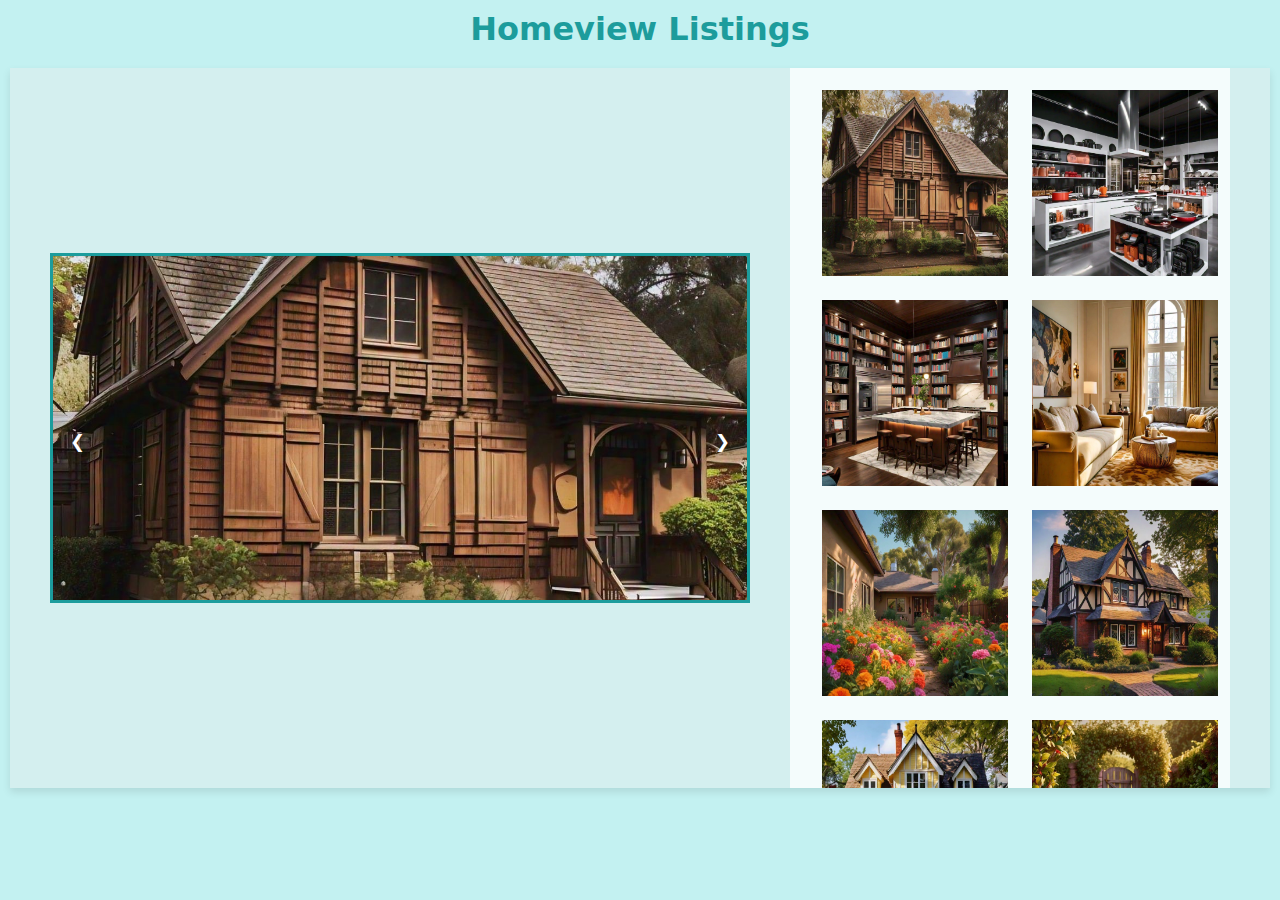
<file: Task-1-imageGallery/index.html>
<!DOCTYPE html>
<html lang="en">
  <head>
    <meta charset="UTF-8" />
    <meta name="viewport" content="width=device-width, initial-scale=1.0" />
    <!-- <meta
      http-equiv="refresh"
      content="10; http://127.0.0.1:3002/Task image gallery/index.html"
    /> -->
    <title>Image Gallery</title>
    <link
      href="https://cdn.jsdelivr.net/npm/bootstrap@5.3.3/dist/css/bootstrap.min.css"
      rel="stylesheet"
      integrity="sha384-QWTKZyjpPEjISv5WaRU9OFeRpok6YctnYmDr5pNlyT2bRjXh0JMhjY6hW+ALEwIH"
      crossorigin="anonymous"
    />
    <link rel="stylesheet" href="styles.css" />
  </head>
  <body>
    <div
      class="name"
      style="
        display: flex;
        color: #1c9c9c;
        justify-content: center;
        align-items: center;
      "
    >
      <h1
        style="
          justify-content: center;
          margin-bottom: 20px;
          font-size: 2rem;
          font-weight: bold;
        "
      >
      Homeview Listings
      </h1>
    </div>
    <div class="gallery-container">
      <div class="main-image">
        <div>
          <button class="nav-btn prev" onclick="navigate(-1)">&#10094;</button>
        </div>

        <center>
          <img id="largeImage" src="images/image1.jpg" alt="Main Image" />
        </center>
        <div>
          <button class="nav-btn next" onclick="navigate(1)">&#10095;</button>
        </div>
      </div>

      <div class="related-images">
        <div class="rel-img">
          <img
            src="images/image1.jpg"
            width="100%"
            alt="Related Image 1"
            onclick="showImage(0)"
            style="margin-right: 10px"
          />
        </div>
        <div class="rel-img">
          <img
            src="images/image2.jpg"
            width="100%"
            alt="Related Image 2"
            onclick="showImage(1)"
            style="margin-right: 10px"
          />
        </div>
        <div class="rel-img">
          <img
            src="images/image3.jpg"
            width="100%"
            alt="Related Image 3"
            onclick="showImage(2)"
          />
        </div>

        <div class="rel-img">
          <img
            src="images/image4.jpg"
            width="100%"
            alt="Related Image 4"
            onclick="showImage(3)"
          />
        </div>
        <div class="rel-img">
          <img
            src="images/image5.jpg"
            width="100%"
            alt="Related Image 5"
            onclick="showImage(4)"
          />
        </div>
        <div class="rel-img">
          <img
            src="images/image6.jpg"
            width="100%"
            alt="Related Image 6"
            onclick="showImage(5)"
          />
        </div>
        <div class="rel-img">
          <img
            src="images/image7.jpg"
            width="100%"
            alt="Related Image 7"
            onclick="showImage(6)"
          />
        </div>
        <div class="rel-img">
          <img
            src="images/image8.jpg"
            width="100%"
            alt="Related Image 8"
            onclick="showImage(7)"
          />
        </div>
        <div class="rel-img">
          <img
            src="images/image9.jpg"
            width="100%"
            alt="Related Image 9"
            onclick="showImage(8)"
          />
        </div>
      </div>
    </div>

    <script
      src="https://cdn.jsdelivr.net/npm/bootstrap@5.3.3/dist/js/bootstrap.bundle.min.js"
      integrity="sha384-YvpcrYf0tY3lHB60NNkmXc5s9fDVZLESaAA55NDzOxhy9GkcIdslK1eN7N6jIeHz"
      crossorigin="anonymous"
    ></script>
    <script src="script.js"></script>
  </body>
</html>
</file>
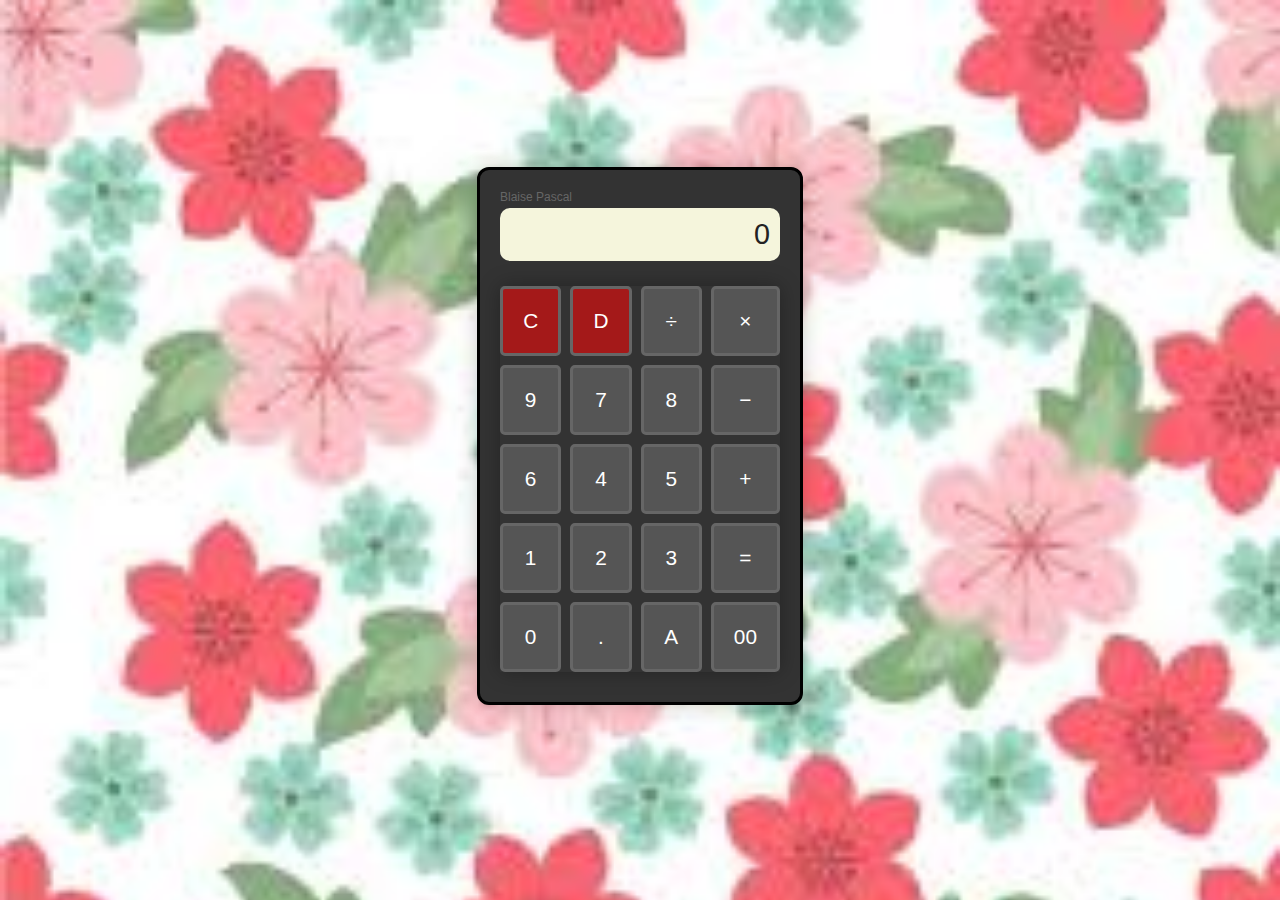
<file: Task-2-BasicCalculator/index.html>
<!DOCTYPE html>
<html lang="en">
  <head>
    <meta charset="UTF-8" />
    <meta name="viewport" content="width=device-width, initial-scale=1.0" />
    <title>Calculator</title>
    <link rel="stylesheet" href="style.css" />
  </head>
  <body>
    <div class="calculator">
      <div style="color: #666; font-size: 12px; margin-bottom: 4px">
        Blaise Pascal
      </div>
      <div id="display">0</div>
      <div class="buttons">
        <button onclick="clearDisplay()" class="clear">C</button>
        <button onclick="backspace()" class="clear">D</button>
        <button onclick="appendToDisplay('/')">÷</button>
        <button onclick="appendToDisplay('*')">×</button>
        <button onclick="appendToDisplay('9')">9</button>

        <button onclick="appendToDisplay('7')">7</button>
        <button onclick="appendToDisplay('8')">8</button>
        <button onclick="appendToDisplay('-')">−</button>
       
        <button onclick="appendToDisplay('6')">6</button>

        <button onclick="appendToDisplay('4')">4</button>
        <button onclick="appendToDisplay('5')">5</button>
        <button onclick="appendToDisplay('+')">+</button>
        <button onclick="appendToDisplay('1')">1</button>
        <button onclick="appendToDisplay('2')">2</button>
        <button onclick="appendToDisplay('3')">3</button>
        <button onclick="calculateResult()">=</button>
        <button onclick="appendToDisplay('0')">0</button>
        <button onclick="appendToDisplay('.')">.</button>
        <button onclick="calculateResult()">A</button>
        <button onclick="appendToDisplay('00')">00</button>
      </div>
    </div>

    <script src="script.js"></script>
  </body>
</html>
</file>
<file: Task-1-imageGallery/styles.css>
body {
      background-color: #c3f1f1;
      height: 100vh;
      padding: 10px;
    }
    
    .gallery-container {
      width: 100%;
      height: 80vh; 
      box-shadow: 0 4px 8px rgba(0, 0, 0, 0.1);
      object-fit: cover;
      display: flex;
      justify-content: space-around;
      background-color: #d4efef;
    }
    
    .main-image {
      margin: 40px;
      position: relative;
      display: flex;
      align-items: center;
    }
    
    .main-image img {
        width:700px;
        height:350px;
      object-fit: cover; 
    }
    
    .nav-btn {
      position: absolute;
      top: 50%;
      transform: translateY(-50%);
      background-color:transparent; 
      color: white;
      border: none;
      padding: 10px;
      cursor: pointer;
      font-size: 18px;
      z-index: 10;
      height: 10px;
    }
    
    .prev {
      left: 10px; 
    }
    
    .next {
      right: 10px;
    }
    
    .related-images {
     display: grid;
     padding-right: 20px;
     padding-left: 0;
     grid-template-columns: 1fr 1fr;
     align-items: center;
     width: 100%;
     height: 100%;
      padding: 10px;
      background-color:#f4fcfc;
      overflow-y: auto;
      margin-right: 40px;
     }
    
    .related-images img{
      width: 100%;
      height: auto;
      aspect-ratio: 1; 
      cursor:pointer;
      border: 2px solid transparent;
      transition: border 0.3s;
      margin-left: 10px;
    }
   .related-images .rel-img{
      margin: 10px;
    }
    .related-images img:hover {
      border: 3px solid #1c9c9c;
    }
    .main-image img{
        border: 3px solid #1c9c9c;
    }
    @media (max-width: 957px) {
        .gallery-container {
          height: 70vh;
          flex-direction: column;
          align-items: center;
          justify-content: center;
        }
        .related-images{
            display: flex;
            justify-content: space-around;
            width: 100%;
            padding-right: 20px;
            padding-left: 0;
            margin: 0;
            height: 100px;
        }
        .related-images img{
            width: 60px;
            height: 60px;
            aspect-ratio: 1; 
        }
        .main-image img{
            width: 100%;
        }
    }
    @media(min-width:957px) and (max-width:1250px){
        .related-images{
            display: flex;
            flex-direction: column;
            align-items: center;
            width: 100%;
            padding-right: 20px;
            padding-left: 0;
            margin: 0;
            
        }
        .related-images img{
          width: 100%;
          aspect-ratio: 1; 
      }
    }
</file>
<file: Task-2-BasicCalculator/style.css>
body {
    display: flex;
    justify-content: center;
    align-items: center;
    height: 95vh;
    font-family: Arial, sans-serif;
    background-color:azure;
    background-image: url('background.jpg'); 
    background-size: cover; 
    background-repeat: no-repeat; 
  }
  
  .buttons {
    display: grid;
    grid-template-columns: repeat(4, 1fr);
    gap: 9px;
    margin-bottom: 10px;
    margin-top: 25px;
    box-shadow: 0 0 20px rgba(0.1, 0, 0, 0.3);
  }

  .calculator {
    width: 280px;
    padding: 20px;
    background-color: #333;
    /* background-color: black; */
    border-radius: 12px;
    box-shadow: 0 0 20px rgba(0, 0, 0, 0.2);
    border: solid black;
  }
  
    button {
    padding: 20px;
    font-size: 1.3em;
    background-color: #555;
    /* background-color: #333; */
    color: white;
    border: solid #666 ;
    border-radius: 5px;
    cursor: pointer;
  }
  
  button:hover {
    background-color: #6666;
  }
  #display {
    background-color:beige;
    color: #222;
    padding: 10px;
    text-align: right;
    font-size: 1.8em;
    border-radius: 10px;
  }
  .clear{
    background-color: rgb(164, 25, 25);
  }
</file>
